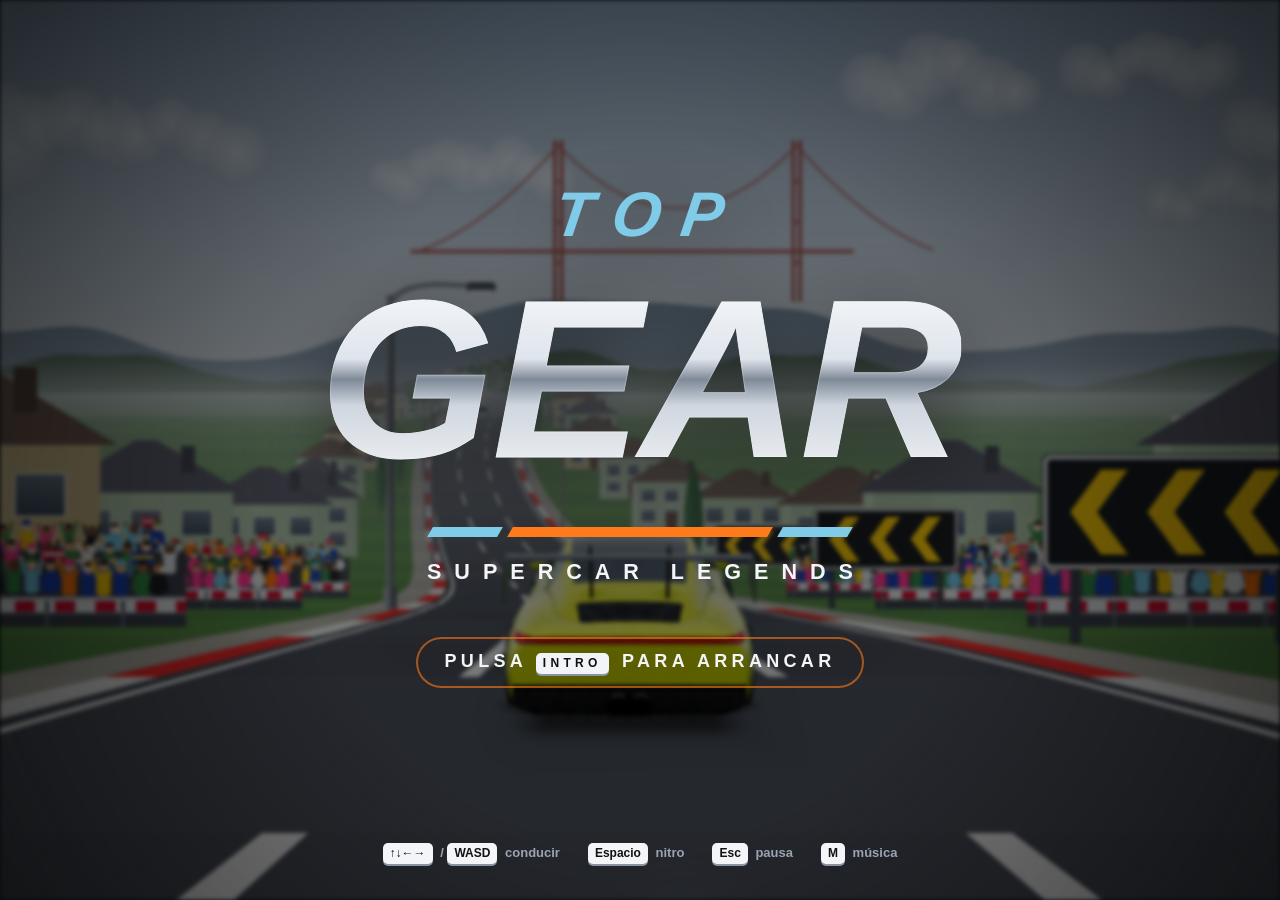
<file: source/index.html>
<!DOCTYPE html>
<html lang="es">
<head>
<meta charset="utf-8">
<meta name="viewport" content="width=device-width, initial-scale=1, maximum-scale=1, user-scalable=no">
<meta name="color-scheme" content="dark">
<title>Top Gear · Supercar Legends</title>
<link rel="stylesheet" href="css/style.css">
</head>
<body>
<canvas id="game"></canvas>
<div id="ui"></div>
<div id="toast"></div>
<div id="fps"></div>
<script src="js/util.js"></script>
<script src="js/data.js"></script>
<script src="js/car-models.js"></script>
<script src="js/input.js"></script>
<script src="js/save.js"></script>
<script src="js/audio.js"></script>
<script src="js/music.js"></script>
<script src="js/art-cars.js"></script>
<script src="js/car3d.js"></script>
<script src="js/car-gl.js"></script>
<script src="js/art-world.js"></script>
<script src="js/track.js"></script>
<script src="js/race.js"></script>
<script src="js/render.js"></script>
<script src="js/finish.js"></script>
<script src="js/hud.js"></script>
<script src="js/ui.js"></script>
<script src="js/main.js"></script>
</body>
</html>
</file>
<file: source/css/style.css>
/* ============================================================
   TOP GEAR · Supercar Legends — interfaz
   Identidad: librea de competición (azul Gulf + naranja) sobre fibra de carbono
   ============================================================ */
:root {
  --carbon: #0f1116;
  --carbon-2: #161a22;
  --graphite: #2a2e39;
  --chalk: #f3f5f8;
  --mute: #9aa3b2;
  --gulf: #7fcbe8;
  --orange: #ff7a1a;
  --signal: #ff3b3b;
  --gold: #ffc53d;
  --ok: #46d98a;
  --f-display: "Avenir Next Condensed", "Futura", "Bahnschrift", "Arial Narrow", sans-serif;
  --f-data: "DIN Alternate", "DIN Condensed", "Bahnschrift", "Roboto Condensed", "Arial Narrow", sans-serif;
  --f-body: "Avenir Next", "Segoe UI", "Helvetica Neue", Arial, sans-serif;
  color-scheme: dark;
}
* { box-sizing: border-box; }
html, body {
  margin: 0; height: 100%; overflow: hidden;
  background: #07080b; color: var(--chalk);
  font-family: var(--f-body);
  -webkit-font-smoothing: antialiased;
  user-select: none; -webkit-user-select: none;
  cursor: default;
}
button { font: inherit; color: inherit; cursor: pointer; }
canvas { display: block; }
#game {
  position: fixed; inset: 0; width: 100vw; height: 100vh;
  transition: filter .45s ease;
}
body.menu #game { filter: brightness(.5) saturate(1.15) blur(2px); }
body.studio-on #game { visibility: hidden; }
#ui { position: fixed; inset: 0; z-index: 2; pointer-events: none; }
#toast {
  position: fixed; left: 50%; bottom: 6vh; transform: translateX(-50%); z-index: 30;
  display: flex; flex-direction: column; align-items: center; gap: 8px; pointer-events: none;
}
.toast {
  padding: 12px 22px; border-radius: 999px; background: rgba(17, 20, 27, .96);
  border: 1px solid rgba(255, 255, 255, .14); font: 600 14px var(--f-body);
  box-shadow: 0 10px 30px rgba(0, 0, 0, .45); animation: toastIn .3s ease both; transition: opacity .4s, transform .4s;
}
.toast.ok { border-color: var(--gulf); }
.toast.warn { border-color: var(--signal); }
.toast.out { opacity: 0; transform: translateY(8px); }
#fps {
  position: fixed; right: 10px; bottom: 8px; z-index: 40; display: none;
  font: 700 12px var(--f-data); background: rgba(0, 0, 0, .5); padding: 3px 8px; border-radius: 6px;
}
kbd {
  display: inline-block; min-width: 22px; padding: 2px 7px; margin: 0 4px 0 0;
  font: 700 12px/1.4 var(--f-data); color: #111; background: var(--chalk);
  border-radius: 5px; box-shadow: 0 2px 0 #8a93a2; text-align: center;
}

/* ---------- Pantallas ---------- */
.screen {
  position: absolute; inset: 0; display: flex; flex-direction: column;
  padding: clamp(16px, 3.4vh, 40px) clamp(18px, 3.6vw, 60px);
  pointer-events: auto; overflow: hidden;
  animation: scrIn .38s cubic-bezier(.2, .8, .2, 1) both;
}
.screen.studio { background: radial-gradient(120% 90% at 40% 30%, #1b2331 0%, #0d1016 55%, #07080b 100%); }
@keyframes scrIn { from { opacity: 0; transform: translateY(10px); } to { opacity: 1; transform: none; } }
@keyframes toastIn { from { opacity: 0; transform: translateY(10px); } to { opacity: 1; transform: none; } }

.head {
  position: relative; display: flex; justify-content: space-between; align-items: flex-end;
  padding-bottom: 12px; margin-bottom: clamp(12px, 2.6vh, 26px);
  border-bottom: 1px solid rgba(255, 255, 255, .08);
}
.head::after {
  content: ''; position: absolute; left: 0; bottom: -3px; width: 230px; height: 5px;
  background: linear-gradient(90deg, var(--gulf) 0 15%, transparent 15% 19%, var(--orange) 19% 100%);
  transform: skewX(-24deg); transform-origin: left;
}
h1 {
  margin: 0; font: italic 800 clamp(30px, 5vh, 52px)/1 var(--f-display);
  text-transform: uppercase; letter-spacing: .005em;
}
h2 { margin: 0 0 8px; font: italic 800 30px/1.05 var(--f-display); text-transform: uppercase; }
.eyebrow { display: block; margin-bottom: 6px; font: 700 12px var(--f-data); letter-spacing: .2em; text-transform: uppercase; color: var(--gulf); }
.wallet { text-align: right; }
.wallet-label { display: block; font: 700 11px var(--f-data); letter-spacing: .2em; text-transform: uppercase; color: var(--mute); }
.wallet-val { font: 700 clamp(22px, 3.4vh, 36px)/1.1 var(--f-data); color: var(--orange); }
.hints {
  margin-top: auto; padding-top: 14px; display: flex; flex-wrap: wrap; gap: 8px 24px;
  font: 600 12px var(--f-body); color: var(--mute);
}
.lead-copy { margin: -6px 0 16px; max-width: 760px; color: var(--mute); font: 500 15px/1.5 var(--f-body); }
.small { font: 500 13px/1.5 var(--f-body); }
.muted { color: var(--mute); }
.warn-txt { margin: 6px 0 0; color: #ffb38a; font: 600 13px/1.45 var(--f-body); }

/* ---------- Título ---------- */
.scr-title { justify-content: center; align-items: center; }
.title-wrap { display: flex; flex-direction: column; align-items: center; gap: 6vh; margin-top: -4vh; }
.logo { text-align: center; line-height: .82; filter: drop-shadow(0 18px 40px rgba(0, 0, 0, .55)); }
.logo-top {
  font: italic 800 clamp(34px, 7vh, 76px) var(--f-display); letter-spacing: .32em; color: var(--gulf);
  margin-right: -.32em; transform: skewX(-8deg);
}
.logo-gear {
  font: italic 900 clamp(110px, 25vh, 250px) var(--f-display); letter-spacing: -.01em;
  background: linear-gradient(180deg, #ffffff 0%, #dfe5ec 42%, #7f8a98 50%, #cfd6df 60%, #ffffff 100%);
  -webkit-background-clip: text; background-clip: text; color: transparent;
  -webkit-text-stroke: 1px rgba(255, 255, 255, .25);
}
.logo-stripe { display: flex; justify-content: center; gap: 10px; margin: 2vh 0 2.4vh; }
.logo-stripe i { display: block; height: 10px; transform: skewX(-30deg); }
.logo-stripe i:nth-child(1), .logo-stripe i:nth-child(3) { width: 70px; background: var(--gulf); }
.logo-stripe i:nth-child(2) { width: 260px; background: var(--orange); }
.logo-sub { font: 700 clamp(14px, 2.4vh, 22px) var(--f-data); letter-spacing: .6em; margin-right: -.6em; color: var(--chalk); }
.press {
  background: none; border: 0; padding: 12px 26px; border-radius: 999px;
  font: 700 clamp(14px, 2.2vh, 18px) var(--f-data); letter-spacing: .24em; text-transform: uppercase;
  animation: blink 1.6s ease-in-out infinite;
}
.press.focus { box-shadow: 0 0 0 2px rgba(255, 122, 26, .6); }
@keyframes blink { 50% { opacity: .35; } }
.title-foot {
  position: absolute; bottom: 4vh; left: 0; right: 0; display: flex; justify-content: center; flex-wrap: wrap; gap: 10px 28px;
  font: 600 13px var(--f-body); color: var(--mute);
}

/* ---------- Menú principal ---------- */
.main-grid { flex: 1; min-height: 0; display: grid; grid-template-columns: minmax(340px, 1fr) minmax(320px, .9fr); gap: 4vw; align-items: start; }
.slabs { display: flex; flex-direction: column; gap: clamp(6px, 1.1vh, 12px); }
.slab {
  position: relative; display: block; width: min(560px, calc(100% - 30px)); text-align: left;
  padding: clamp(10px, 1.6vh, 16px) 30px; border: 0; color: var(--chalk);
  background: linear-gradient(90deg, rgba(15, 17, 22, .9), rgba(15, 17, 22, .55));
  transform: skewX(-12deg); transition: transform .18s ease, background .18s ease, color .18s ease, box-shadow .18s ease;
}
.slab > * { display: block; transform: skewX(12deg); }
.slab-t { font: italic 800 clamp(22px, 3.4vh, 34px)/1.05 var(--f-display); text-transform: uppercase; }
.slab small { margin-top: 3px; font: 600 13px var(--f-body); color: var(--mute); letter-spacing: .01em; }
.slab.focus {
  background: linear-gradient(90deg, var(--orange), #ff9d4a); color: #121212;
  transform: skewX(-12deg) translateX(22px); box-shadow: -10px 0 0 var(--gulf), 0 14px 34px rgba(255, 122, 26, .28);
}
.slab.focus small { color: rgba(0, 0, 0, .66); }

.card {
  position: relative; background: rgba(12, 14, 20, .78); border: 1px solid rgba(255, 255, 255, .07);
  border-radius: 14px; padding: 18px 20px; box-shadow: 0 14px 40px rgba(0, 0, 0, .35); overflow: hidden;
}
.card::before {
  content: ''; position: absolute; top: 0; left: 20px; right: 20px; height: 3px;
  background: linear-gradient(90deg, var(--orange) 0 82%, var(--gulf) 82% 100%);
}
.card-eyebrow { font: 700 11px var(--f-data); letter-spacing: .2em; text-transform: uppercase; color: var(--mute); margin-bottom: 10px; }
.car-name { font: italic 800 clamp(24px, 3.6vh, 34px)/1 var(--f-display); text-transform: uppercase; }
.car-name span { display: block; margin-bottom: 4px; font: 700 13px var(--f-data); letter-spacing: .2em; color: var(--gulf); font-style: normal; }
.car-name.big { font-size: clamp(30px, 5vh, 52px); text-align: center; }
.show-sm { width: 100%; aspect-ratio: 2.4; margin: 6px 0 4px; }
.mini-stats { display: grid; grid-template-columns: repeat(3, 1fr); gap: 10px; margin-top: 14px; }
.mini-stats div { background: rgba(255, 255, 255, .04); border-radius: 10px; padding: 10px; text-align: center; }
.mini-stats b { display: block; font: 700 24px var(--f-data); }
.mini-stats span { font: 600 11px var(--f-data); letter-spacing: .14em; text-transform: uppercase; color: var(--mute); }

.stats { display: flex; flex-direction: column; gap: 9px; }
.stat { display: grid; grid-template-columns: 96px 1fr 150px; gap: 12px; align-items: center; }
.stat-l { font: 700 12px var(--f-data); letter-spacing: .12em; text-transform: uppercase; color: var(--mute); }
.stat-bar { display: flex; gap: 3px; }
.stat-bar i { flex: 1; height: 11px; background: rgba(255, 255, 255, .08); transform: skewX(-20deg); }
.stat-bar i.on { background: var(--chalk); }
.stat-bar i.nx { background: var(--orange); }
.stat-v { font: 700 14px var(--f-data); text-align: right; white-space: nowrap; }
.stat-v em { font-style: normal; color: var(--orange); }

/* ---------- Botones y filas ---------- */
.btn {
  display: block; width: 100%; padding: 14px 18px; border-radius: 10px;
  background: rgba(255, 255, 255, .06); border: 1px solid rgba(255, 255, 255, .1); color: var(--chalk);
  font: italic 800 20px/1.1 var(--f-display); text-transform: uppercase; letter-spacing: .02em; text-align: center;
  transition: transform .15s ease, box-shadow .15s ease, background .15s ease;
}
.btn.primary { background: linear-gradient(90deg, var(--orange), #ff9d4a); color: #121212; border: 0; }
.btn.ghost { background: transparent; }
.btn.danger { background: rgba(255, 59, 59, .12); border-color: rgba(255, 59, 59, .5); color: #ff9a9a; }
.btn.big { font-size: 24px; padding: 18px; }
.btn.focus { box-shadow: 0 0 0 3px var(--orange); transform: translateY(-1px); }
.btn.primary.focus { box-shadow: 0 0 0 3px var(--chalk), 0 12px 32px rgba(255, 122, 26, .35); }
.row {
  display: flex; justify-content: space-between; align-items: center; gap: 16px;
  padding: 12px 18px; margin-bottom: 9px; border-radius: 10px;
  background: rgba(12, 14, 20, .78); border: 1px solid rgba(255, 255, 255, .07); transition: box-shadow .15s, border-color .15s;
}
.row-label { font: 700 12px var(--f-data); letter-spacing: .14em; text-transform: uppercase; color: var(--mute); white-space: nowrap; }
.row-val { display: flex; align-items: center; gap: 14px; font: italic 800 21px var(--f-display); text-transform: uppercase; text-align: right; }
.row-b small { margin-left: 8px; font: 700 11px var(--f-data); letter-spacing: .14em; color: var(--mute); font-style: normal; }
.arr { font-style: normal; color: var(--orange); opacity: .45; cursor: pointer; font-size: 16px; padding: 4px; }
.row.focus { border-color: var(--orange); box-shadow: 0 0 0 1px var(--orange); }
.row.focus .arr { opacity: 1; }
.row.single .arr { visibility: hidden; }
.vol { display: inline-flex; gap: 2px; margin-right: 10px; vertical-align: middle; }
.vol i { width: 6px; height: 14px; background: rgba(255, 255, 255, .1); transform: skewX(-20deg); }
.vol i.on { background: var(--orange); }
.vol i:nth-child(n+11) { display: none; }

/* ---------- Campeonato ---------- */
.cups { flex: 1; min-height: 0; overflow: auto; display: grid; grid-template-columns: repeat(4, minmax(0, 1fr)); gap: 16px; padding: 6px; align-content: start; }
.cup {
  position: relative; padding: 0; text-align: left; border: 1px solid rgba(255, 255, 255, .07); border-radius: 14px; overflow: hidden;
  background: rgba(12, 14, 20, .82); transition: transform .18s ease, box-shadow .18s ease;
}
.cup-thumb { width: 100%; height: auto; aspect-ratio: 320 / 170; }
.cup-info { display: flex; align-items: center; gap: 12px; padding: 12px 14px 14px; }
.cup-txt { flex: 1; min-width: 0; }
.cup-name { font: italic 800 22px/1 var(--f-display); text-transform: uppercase; }
.cup-meta { margin-top: 4px; font: 600 12px var(--f-data); color: var(--mute); letter-spacing: .04em; }
.flag { border-radius: 3px; box-shadow: 0 0 0 1px rgba(255, 255, 255, .2); }
.cup.focus { transform: translateY(-4px); box-shadow: 0 0 0 3px var(--orange), 0 18px 40px rgba(0, 0, 0, .5); }
.cup.locked .cup-thumb { filter: grayscale(1) brightness(.35); }
.cup.locked .cup-info { opacity: .55; }
.cup-lock { position: absolute; inset: 0 0 auto 0; aspect-ratio: 320 / 170; display: flex; flex-direction: column; align-items: center; justify-content: center; gap: 4px; }
.cup-lock span { font: italic 800 24px var(--f-display); text-transform: uppercase; }
.cup-lock small { font: 600 12px var(--f-data); color: var(--mute); letter-spacing: .06em; }
.tag { position: absolute; top: 10px; left: 10px; padding: 4px 10px; border-radius: 999px; font: 700 11px var(--f-data); letter-spacing: .12em; text-transform: uppercase; }
.tag.live { background: var(--orange); color: #111; }
.trophy { width: 24px; height: 24px; border-radius: 50%; flex: none; box-shadow: 0 0 12px rgba(255, 210, 74, .45); }
.t1 { background: radial-gradient(circle at 35% 30%, #fff5c0, #ffcc33 45%, #a8760a); }
.t2 { background: radial-gradient(circle at 35% 30%, #ffffff, #cfd6de 45%, #7d8792); box-shadow: 0 0 12px rgba(220, 230, 240, .4); }
.t3 { background: radial-gradient(circle at 35% 30%, #ffe2c4, #d9894a 45%, #7a4418); box-shadow: 0 0 12px rgba(217, 137, 74, .4); }

.cup-grid { flex: 1; min-height: 0; display: grid; grid-template-columns: 1.35fr 1fr; gap: 24px; }
.tracks { display: flex; flex-direction: column; gap: 10px; overflow: auto; min-height: 0; }
.track-row {
  display: grid; grid-template-columns: 150px 1fr auto; gap: 16px; align-items: center; padding: 10px 16px 10px 10px;
  background: rgba(12, 14, 20, .78); border: 1px solid rgba(255, 255, 255, .06); border-radius: 12px;
}
.track-row.next { border-color: rgba(255, 122, 26, .7); box-shadow: inset 4px 0 0 var(--orange); }
.track-row.done { opacity: .72; }
.tr-thumb { width: 150px; height: auto; aspect-ratio: 200 / 112; border-radius: 8px; }
.tr-num { font: 700 11px var(--f-data); letter-spacing: .18em; text-transform: uppercase; color: var(--gulf); }
.tr-name { font: italic 800 26px/1.05 var(--f-display); text-transform: uppercase; }
.tr-meta { font: 600 12px var(--f-data); color: var(--mute); letter-spacing: .05em; }
.lvl { display: inline-flex; align-items: center; gap: 7px; margin-top: 5px; font: 700 11px var(--f-data); letter-spacing: .12em; text-transform: uppercase; color: var(--mute); }
.lvl i { position: relative; width: 58px; height: 6px; border-radius: 3px; background: rgba(255,255,255,.12); overflow: hidden; }
.lvl i::after { content: ''; position: absolute; inset: 0 auto 0 0; width: var(--l); background: linear-gradient(90deg, var(--ok), var(--gold) 55%, var(--signal)) 0 0 / 58px 100% no-repeat; }
.lvl b { color: var(--chalk); font-weight: 700; }
.lvl em { font-style: normal; color: var(--gulf); letter-spacing: .06em; margin-left: 4px; }
.tr-res { text-align: right; }
.tr-res b { display: block; font: 700 22px var(--f-data); }
.tr-res span { font: 600 11px var(--f-data); color: var(--mute); letter-spacing: .1em; text-transform: uppercase; }
.cup-side { display: flex; flex-direction: column; gap: 10px; overflow: auto; min-height: 0; padding: 3px; }
.cup-side .card { padding: 14px 18px; }
.cup-side .card-eyebrow { margin-bottom: 8px; }
.cup-side .stats { gap: 6px; }
.cup-side .row { margin-bottom: 8px; padding: 10px 16px; }
.cup-side .small { margin: 8px 0 0; }
.cup-side > * { flex-shrink: 0; }
.cup-side .warn-txt { font-size: 12px; line-height: 1.35; }
.prize-list { display: grid; grid-template-columns: repeat(5, 1fr); gap: 8px; }
.prize-list div { background: rgba(255, 255, 255, .04); border-radius: 8px; padding: 6px 4px; text-align: center; }
.prize-list span { display: block; font: 700 12px var(--f-data); color: var(--mute); }
.prize-list b { font: 700 15px var(--f-data); color: var(--orange); }
.tbl { width: 100%; border-collapse: collapse; font: 600 14px var(--f-body); }
.tbl th { text-align: left; font: 700 11px var(--f-data); letter-spacing: .16em; text-transform: uppercase; color: var(--mute); padding: 6px 10px; }
.tbl td { padding: 7px 10px; border-top: 1px solid rgba(255, 255, 255, .06); white-space: nowrap; }
.tbl .pos { width: 40px; font: 700 18px var(--f-data); }
.tbl .num { text-align: right; font: 700 15px var(--f-data); }
.tbl tr.me { background: rgba(255, 122, 26, .16); }
.tbl tr.me td:first-child { box-shadow: inset 4px 0 0 var(--orange); }
.tbl tr.me.p1 { background: rgba(127, 203, 232, .16); }
.tbl tr.me.p1 td:first-child { box-shadow: inset 4px 0 0 var(--gulf); }

/* ---------- Configuración de carrera ---------- */
.setup-grid, .opt-grid { flex: 1; min-height: 0; display: grid; grid-template-columns: 1fr 1.15fr; gap: 3.2vw; align-items: start; }
.setup-rows { display: flex; flex-direction: column; }
.setup-rows .btn { margin-top: 8px; }
.preview { padding: 12px; }
.pv { width: 100%; height: auto; aspect-ratio: 640 / 340; border-radius: 10px; }
.pv-info { display: flex; align-items: center; gap: 14px; padding: 14px 6px 4px; }
.pv-name { font: italic 800 32px/1 var(--f-display); text-transform: uppercase; }
.pv-meta { font: 600 13px var(--f-data); color: var(--mute); letter-spacing: .06em; }
.records .rec, .keys2 div { display: flex; justify-content: space-between; align-items: baseline; padding: 8px 0; border-bottom: 1px solid rgba(255, 255, 255, .06); gap: 12px; }
.records .rec span { color: var(--mute); font: 600 14px var(--f-body); }
.records .rec b { font: 700 20px var(--f-data); }
.records { margin: 4px 0 10px; }
.keys2 { margin: 4px 0 10px; }
.keys2 b { font: 700 15px var(--f-data); }
.pl { font: 700 12px var(--f-data); letter-spacing: .14em; text-transform: uppercase; }
.pl.p1 { color: var(--orange); }
.pl.p2 { color: var(--gulf); }
.scroll-y { flex: 1; min-height: 0; overflow-y: auto; overflow-x: hidden; padding: 3px; }
.opt-grid .setup-rows { max-height: 100%; }
.opt-side { display: flex; flex-direction: column; gap: 10px; }
.help ul { margin: 0; padding-left: 18px; }
.help li { margin-bottom: 10px; color: var(--mute); font: 500 14px/1.5 var(--f-body); }
.help b { color: var(--chalk); }

/* ---------- Garaje / concesionario / taller ---------- */
.studio-grid { flex: 1; min-height: 0; display: grid; grid-template-columns: 1.65fr 1fr; gap: 3vw; align-items: center; }
.stage { position: relative; display: flex; flex-direction: column; align-items: center; justify-content: center; gap: 10px; min-height: 0; }
.stage-bg {
  position: absolute; top: -2vh; left: -4vw; right: -4vw; text-align: center; white-space: nowrap; pointer-events: none;
  font: italic 900 clamp(90px, 16vw, 260px)/1 var(--f-display); color: transparent;
  -webkit-text-stroke: 1px rgba(255, 255, 255, .08); letter-spacing: -.02em; overflow: hidden;
}
.show-lg { position: relative; width: 100%; height: auto; aspect-ratio: 2.35; }
.show-md { width: 100%; height: auto; aspect-ratio: 2.35; }
.carousel { position: relative; display: flex; align-items: center; gap: 26px; padding: 10px 24px; border-radius: 14px; transition: background .15s, box-shadow .15s; }
.carousel .arr { font-size: 26px; opacity: .6; }
.carousel.focus { background: rgba(255, 122, 26, .08); box-shadow: 0 0 0 2px var(--orange); }
.carousel.focus .arr { opacity: 1; }
.dots { display: flex; gap: 7px; flex-wrap: wrap; justify-content: center; }
.dots i { width: 9px; height: 9px; border-radius: 50%; background: rgba(255, 255, 255, .18); }
.dots i.own { box-shadow: 0 0 0 2px var(--gulf) inset; }
.dots i.on { background: var(--orange); box-shadow: none; }
.studio-side { display: flex; flex-direction: column; gap: 12px; }
.desc { margin: 0; color: var(--mute); font: 500 15px/1.55 var(--f-body); }
.badge-active { padding: 13px; text-align: center; border: 1px dashed var(--gulf); border-radius: 10px; color: var(--gulf); font: 700 13px var(--f-data); letter-spacing: .16em; text-transform: uppercase; }
.up-meter { display: flex; justify-content: space-between; margin-top: 14px; font: 700 13px var(--f-data); letter-spacing: .1em; text-transform: uppercase; color: var(--mute); }
.up-meter b { color: var(--orange); font-size: 16px; }
.price-tag { display: flex; justify-content: space-between; align-items: baseline; padding: 16px 20px; border-radius: 12px; background: rgba(255, 122, 26, .1); border: 1px solid rgba(255, 122, 26, .45); }
.price-tag span { font: 700 12px var(--f-data); letter-spacing: .18em; text-transform: uppercase; color: var(--mute); }
.price-tag b { font: 700 clamp(26px, 4vh, 38px) var(--f-data); color: var(--orange); }
.price-tag.own { background: rgba(127, 203, 232, .1); border-color: rgba(127, 203, 232, .45); }
.price-tag.own b { color: var(--gulf); }
.price-tag.poor b { color: var(--signal); }

.shop-grid { flex: 1; min-height: 0; display: grid; grid-template-columns: 1.2fr 1fr; gap: 3vw; }
.up-list { display: flex; flex-direction: column; gap: 9px; overflow: auto; min-height: 0; padding: 3px 12px 3px 3px; }
.up-list .up {
  display: grid; grid-template-columns: 1fr auto; gap: 16px; align-items: center; text-align: left;
  padding: 12px 18px; border-radius: 12px; background: rgba(12, 14, 20, .82); border: 1px solid rgba(255, 255, 255, .07);
  transition: transform .15s, box-shadow .15s, border-color .15s;
}
.up-name { display: flex; align-items: center; font: italic 800 22px/1.1 var(--f-display); text-transform: uppercase; }
.pips { display: inline-flex; gap: 4px; margin-left: 14px; }
.pips i { width: 18px; height: 8px; background: rgba(255, 255, 255, .12); transform: skewX(-22deg); }
.pips i.on { background: var(--orange); }
.up-desc { margin-top: 3px; font: 500 13px/1.4 var(--f-body); color: var(--mute); }
.up-cost { text-align: right; white-space: nowrap; }
.up-cost span { display: block; font: 700 11px var(--f-data); letter-spacing: .14em; text-transform: uppercase; color: var(--mute); }
.up-cost b { font: 700 22px var(--f-data); color: var(--orange); }
.up-list .up.poor .up-cost b { color: var(--signal); }
.up-list .up.maxed .up-cost b { color: var(--gulf); }
.up-list .up.focus { border-color: var(--orange); box-shadow: 0 0 0 1px var(--orange); transform: translateX(6px); }

.swatches { display: grid; grid-template-columns: repeat(5, 1fr); gap: 14px; }
.sw { aspect-ratio: 1; padding: 6px; border-radius: 50%; border: 2px solid transparent; background: rgba(255, 255, 255, .05); transition: transform .15s, border-color .15s; }
.sw i { display: block; width: 100%; height: 100%; border-radius: 50%; box-shadow: inset 0 -8px 14px rgba(0, 0, 0, .35), inset 0 6px 10px rgba(255, 255, 255, .28); }
.sw.cur { border-color: var(--gulf); }
.sw.focus { border-color: var(--orange); transform: scale(1.1); }
.paint-name { font: 700 14px var(--f-data); letter-spacing: .3em; text-transform: uppercase; color: var(--mute); min-height: 20px; }

/* ---------- Controles ---------- */
.tabs { display: flex; flex-wrap: wrap; gap: 10px; margin-bottom: 16px; }
.tab { padding: 10px 18px; border-radius: 999px; border: 1px solid rgba(255, 255, 255, .12); background: rgba(255, 255, 255, .06); font: 700 13px var(--f-data); letter-spacing: .12em; text-transform: uppercase; }
.tab.on { background: var(--orange); color: #111; border-color: var(--orange); }
.tab.focus { box-shadow: 0 0 0 3px var(--gulf); }
.keys-table { display: flex; flex-direction: column; gap: 8px; max-width: 920px; }
.krow { display: flex; justify-content: space-between; align-items: center; gap: 18px; padding: 6px 14px; border-radius: 10px; background: rgba(12, 14, 20, .78); border: 1px solid rgba(255, 255, 255, .06); max-width: 920px; }
.krow.fixed { margin-top: 8px; opacity: .8; }
.krow > span { font: 600 15px var(--f-body); }
.kcells { display: flex; gap: 10px; }
.keycap { min-width: 130px; padding: 8px 14px; border-radius: 8px; border: 0; background: var(--chalk); color: #111; font: 700 15px var(--f-data); text-align: center; box-shadow: 0 3px 0 #8a93a2; }
.keycap.focus { box-shadow: 0 3px 0 #8a93a2, 0 0 0 3px var(--orange); }
.keycap.listening { background: var(--orange); animation: blink .9s infinite; }
.keycap.static { opacity: .65; }
.row-btns { margin-top: 14px; max-width: 460px; }

/* ---------- Carga y pausa ---------- */
.scr-loading { padding: 0; }
.loading { position: absolute; inset: 0; display: grid; place-items: center; background: #07080b; }
.ld-bg { position: absolute; inset: 0; width: 100%; height: 100%; object-fit: cover; filter: blur(3px) brightness(.5) saturate(1.1); transform: scale(1.06); }
.ld-info { position: relative; text-align: center; display: flex; flex-direction: column; align-items: center; }
.ld-info h1 { font-size: clamp(56px, 11vh, 120px); margin: 4px 0 6px; }
.ld-info .flag-slot { margin-bottom: 14px; }
.ld-meta { font: 700 14px var(--f-data); letter-spacing: .24em; text-transform: uppercase; color: var(--chalk); }
.ld-bar { width: 340px; height: 4px; margin: 26px 0 18px; background: rgba(255, 255, 255, .15); border-radius: 2px; overflow: hidden; }
.ld-bar i { display: block; width: 40%; height: 100%; background: var(--orange); animation: ld 1.1s ease-in-out infinite; }
@keyframes ld { from { transform: translateX(-100%); } to { transform: translateX(260%); } }
.tip { max-width: 560px; margin: 0; color: var(--chalk); opacity: .8; font: 500 15px/1.5 var(--f-body); }
.scr-pause { background: rgba(4, 5, 8, .5); justify-content: center; align-items: center; }
.pause { width: min(420px, 90vw); display: flex; flex-direction: column; gap: 10px; text-align: center; }
.pause h1 { font-size: 64px; margin-bottom: 14px; }

/* ---------- Resultados ---------- */
.results { flex: 1; min-height: 0; display: flex; flex-direction: column; }
.res-head { display: flex; justify-content: space-between; align-items: center; margin-bottom: 18px; }
.res-head h1 { font-size: clamp(44px, 8vh, 80px); }
.res-grid { flex: 1; min-height: 0; display: grid; grid-template-columns: 1.5fr 1fr; gap: 24px; }
.tbl-wrap { overflow: auto; min-height: 0; padding-top: 12px; }
.res-side { display: flex; flex-direction: column; gap: 12px; overflow: auto; padding: 3px; }
.earn .erow { display: flex; justify-content: space-between; align-items: baseline; padding: 8px 0; border-bottom: 1px solid rgba(255, 255, 255, .06); gap: 12px; }
.earn .erow span { color: var(--mute); font: 600 14px var(--f-body); }
.earn .erow b { font: 700 20px var(--f-data); }
.earn .erow.total b { color: var(--orange); font-size: 30px; }
.earn .erow.bal b { color: var(--gulf); }
.earn .erow.rec b { color: var(--gold); }
.winner { font: italic 800 38px/1.1 var(--f-display); text-transform: uppercase; }
.winner.p0 { color: var(--orange); }
.winner.p1 { color: var(--gulf); }
.unlock { padding: 14px 18px; border-radius: 12px; background: rgba(127, 203, 232, .1); border: 1px solid rgba(127, 203, 232, .45); }
.unlock span { display: block; font: 700 12px var(--f-data); letter-spacing: .18em; text-transform: uppercase; color: var(--gulf); }
.unlock b { display: block; margin-top: 4px; font: italic 800 26px var(--f-display); text-transform: uppercase; }
.unlock.gold { background: rgba(255, 197, 61, .1); border-color: rgba(255, 197, 61, .5); }
.unlock.gold span { color: var(--gold); }
.big-trophy { width: 120px; height: 120px; border-radius: 50%; display: grid; place-items: center; animation: glow 2s ease-in-out infinite; }
.big-trophy span { font: italic 800 22px var(--f-display); text-transform: uppercase; color: rgba(0, 0, 0, .7); }
@keyframes glow { 50% { transform: scale(1.05); filter: brightness(1.15); } }

/* ---------- Modal ---------- */
.modal-wrap { position: absolute; inset: 0; z-index: 10; display: grid; place-items: center; background: rgba(3, 4, 6, .66); animation: scrIn .25s ease both; }
.modal { width: min(540px, 92vw); padding: 28px; border-radius: 16px; background: #11141b; border: 1px solid rgba(255, 255, 255, .12); box-shadow: 0 30px 80px rgba(0, 0, 0, .6); }
.modal p { margin: 0; color: var(--mute); font: 500 15px/1.55 var(--f-body); }
.modal p b { color: var(--chalk); }
.modal-btns { display: grid; grid-template-columns: 1fr 1fr; gap: 10px; margin-top: 20px; }

/* ---------- Adaptación ---------- */
@media (max-width: 1100px) {
  .cups { grid-template-columns: repeat(2, minmax(0, 1fr)); }
  .stat { grid-template-columns: 86px 1fr 120px; }
}
@media (max-width: 860px) {
  .main-grid, .cup-grid, .setup-grid, .opt-grid, .studio-grid, .shop-grid, .res-grid { grid-template-columns: 1fr; overflow: auto; }
  .current { display: none; }
  .track-row { grid-template-columns: 100px 1fr auto; }
  .tr-thumb { width: 100px; }
}
@media (max-height: 700px) {
  .slab small { display: none; }
  .show-sm { display: none; }
}
@media (prefers-reduced-motion: reduce) {
  *, *::before, *::after { animation: none !important; transition: none !important; }
}

/* Autoguardado y copia de la partida */
.save-badge { position: fixed; left: 50%; bottom: 18px; transform: translate(-50%, 16px); z-index: 60; display: flex; align-items: center; gap: 8px;
  padding: 7px 14px 7px 10px; border-radius: 999px; background: rgba(12,14,20,.82); border: 1px solid rgba(70,217,138,.45);
  font: 700 12px var(--f-data); letter-spacing: .14em; text-transform: uppercase; color: var(--chalk); opacity: 0; pointer-events: none;
  transition: opacity .25s ease, transform .25s ease; }
.save-badge i { width: 16px; height: 16px; border-radius: 50%; background: var(--ok); position: relative; }
.save-badge i::after { content: ''; position: absolute; left: 5px; top: 2px; width: 4px; height: 8px; border: solid #0f1116; border-width: 0 2px 2px 0; transform: rotate(45deg); }
.save-badge.on { opacity: 1; transform: translate(-50%, 0); }
.opt-save { display: grid; grid-template-columns: 1fr 1fr; gap: 10px; }
.opt-note { margin: 2px 0 4px; }
.erow.neg b { color: #ff8a6a; }
</file>
